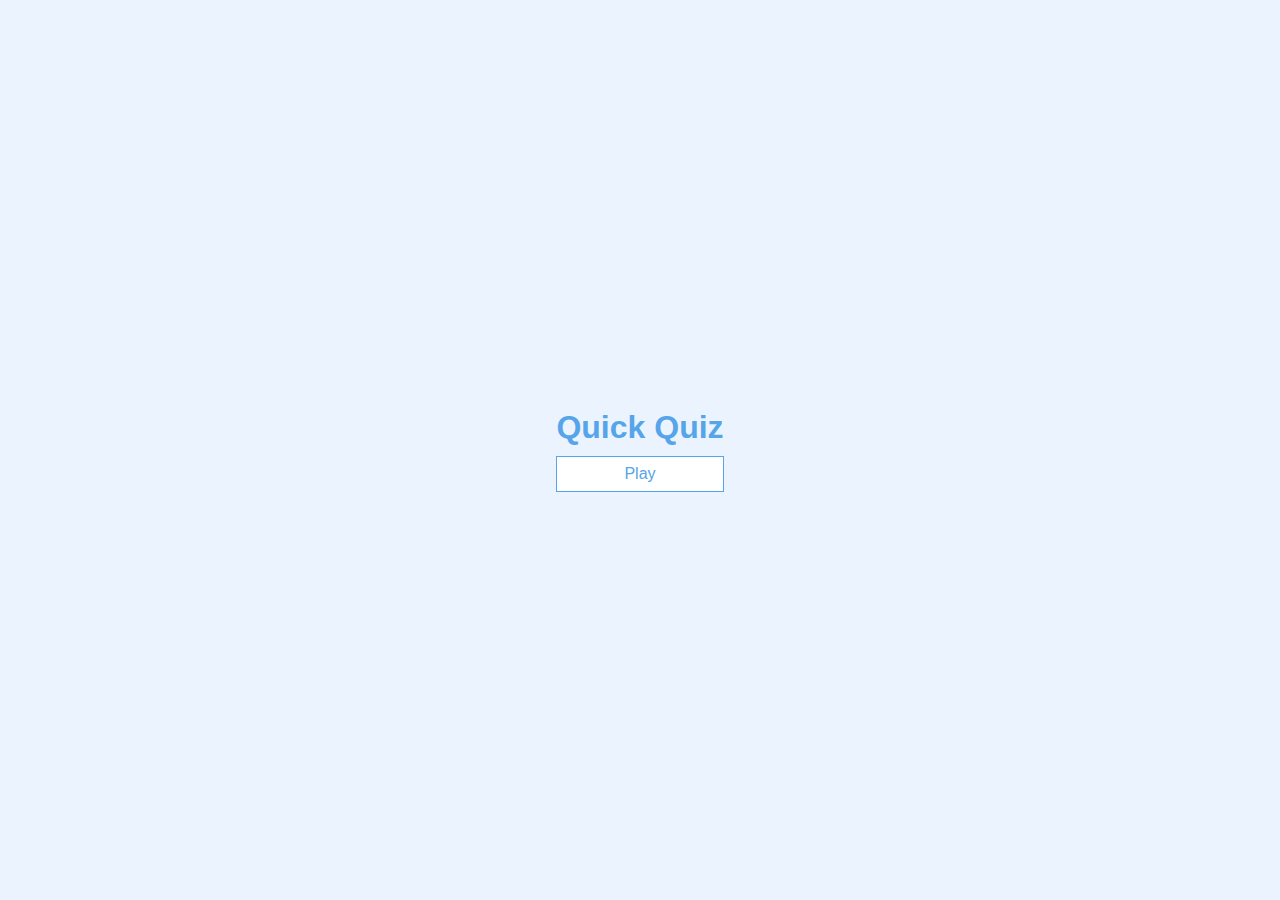
<file: index.html>
<!DOCTYPE html>
<html lang="en">
<head>
    <meta charset="UTF-8">
    <meta name="viewport" content="width=device-width, initial-scale=1.0">
    <title>Quiz App</title>
    <link rel="stylesheet" href="style.css">
</head>
<body>
    <div class="container">
        <h1>Quick Quiz</h1>
        <a href="quickQz.html" class="btn">Play</a>
    </div>
</body>
</html>
</file>
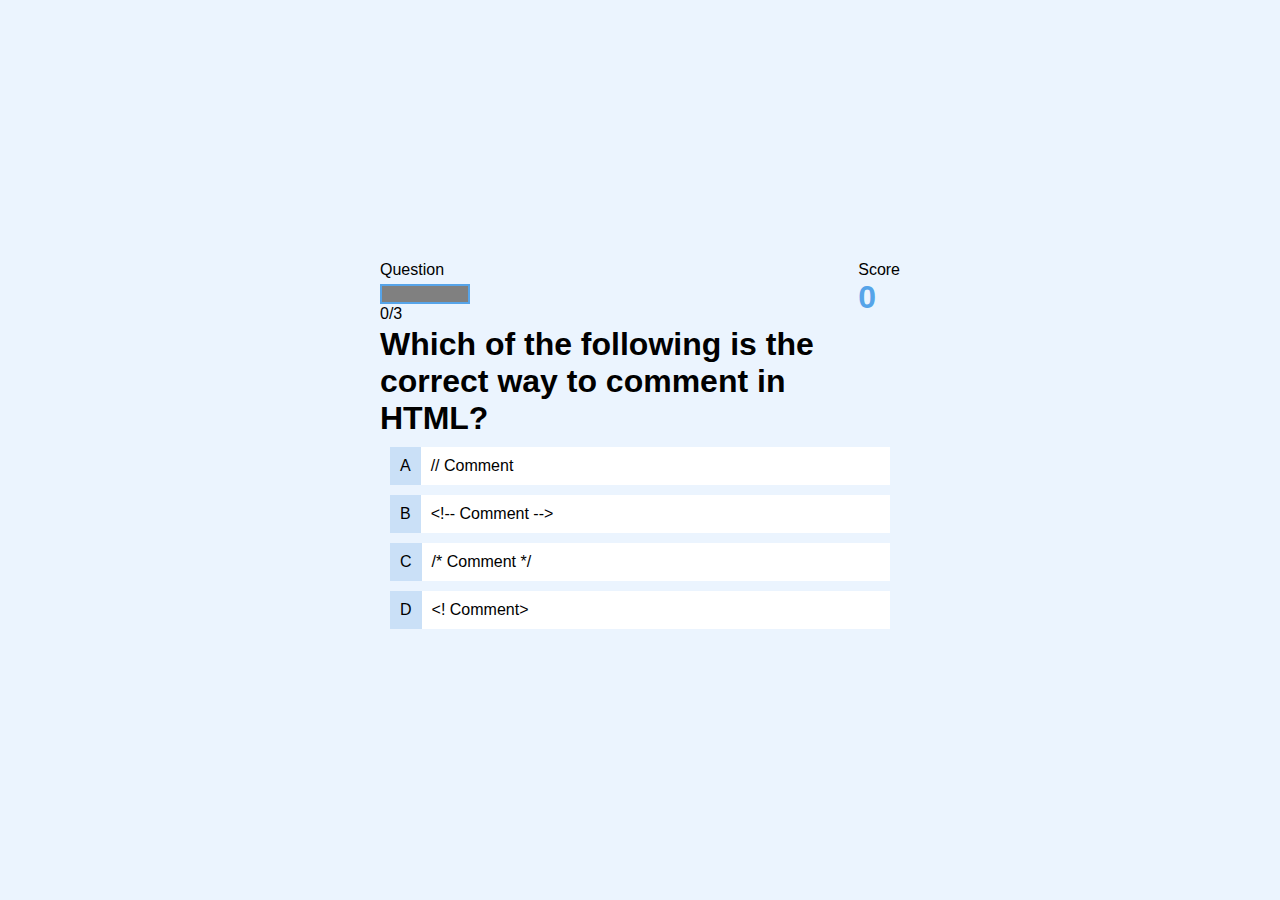
<file: quickQz.html>
<!DOCTYPE html>
<html lang="en">

<head>
    <meta charset="UTF-8">
    <meta name="viewport" content="width=device-width, initial-scale=1.0">
    <title>Document</title>
    <link rel="stylesheet" href="style.css">
</head>

<body>
    <container>
        <div class="scoreOfQuestion">
            <div class="tagOfQuestiong">
                <div>
                    <p class="textOfQuestion">Question</p>
                    <progress id="progressBar" value="0" max="3"></progress>
                </div>
                <p class="valueOfNumber">0/3</p>
            </div>
            <div class="tagOfScore">
                <div class="textOfScore">Score</div>
                <h1 class="valueOfScore">0</h1>
            </div>
        </div>
        <div class="question">
            <h1 id="textOfQuestion">What is the answer to this Question?</h1>
            <div>
                <div class="option"  id="option1">
                    <span class="insideBox">A</span>
                    <span id="testOfOption1">Choice 1</span>
                </div>
                <div class="option" id="option2">
                    <span class="insideBox">B</span>
                    <span id="testOfOption2">Choice 2</span>
                </div>
                <div class="option" id="option3">
                    <span class="insideBox">C</span>
                    <span id="testOfOption3">Choice 3</span>
                </div>
                <div class="option" id="option4">
                    <span class="insideBox">D</span>
                    <span id="testOfOption4">Choice 4</span>
                </div>
            </div>
        </div>
        <script src="script.js"></script>

        <div id="lastSc" class="hidden">
            <h2>Your Score: <span id="fScore"></span></h2>
            <button id="playAgain">Play Again</button>
            <button id="goHome">Go Home</button>
        </div>
    </container>
    
</body>

</html>
</file>
<file: style.css>
.container {
    text-align: center;
    background: #ebf4fe;
    padding: 10px;
}

h1 {
    margin-bottom: 10px;
    color: #56a4e9;
}
.container{
    display: flex;
    flex-direction: column;
    align-items: center;
    
}

.container .btn {
    display: block;
    padding: 8px 10px;
    background-color: #ffffff;
    color: #56a4e9;
    text-decoration: none;
    border: 1px solid #56a4e9;
    border-radius: 0;
    width: 100%; 
    transition: background-color 0.3s;
}

* {
    margin: 0;
    padding: 0;
    box-sizing: border-box;
}

.container .btn:hover {
    background-color: #cae0f7;
}

.Q1 {
    text-align: center; 
    font-size: 0.9em; 
    width: 50%; 
    margin: 0 auto; 
}
.option {
    
    display: flex;
    align-items: center;
    padding: 0;
    margin: 10px;
    cursor: pointer;
    background-color: white;
    transition: box-shadow 0.3s;
}

.option:hover {
    
    border-color: #56a4e9;
    box-shadow: 0 0 10px #56a4e9;
    
}



.option {
    width: 500px;
    
}
.option .insideBox {
    
    background-color: #cae0f7;
    padding: 10px;
    margin-right: 10px;
}
.correct {
    background-color: green;
    
}

.incorrect {
    background-color: red;
    
}

.container {
    display: flex;
    align-items: center;
    justify-content: space-around; 
}
.scoreOfQuestion {
    display: flex;
    justify-content: space-between; 
}

#textOfQuestion {
    color: black !important;
    width: 500px;
}

.tagOfQuestion{
    display: flex;
    gap: 0.25rem;
    flex-direction: row;
}

#playAgain,
#goHome {
   
    padding: 5px !important;
    height: 50px !important;
    font-size: 15px !important;
    width: 125px !important;
}


#lastSc button {
    margin: 10px;
    padding: 10px 20px;
    font-size: 1.2em;
    cursor: pointer;
    border-color: #56a4e9;
    background-color: white; 
    color: #56a4e9; 

}
#lastSc.hidden {
    display: none;
}


body {
    
    margin: 0;
    display: flex;
    justify-content: center;
    align-items: center;
    height: 100vh;
    padding: 0;
    background-color: #ebf4fe;
    font-family: Arial, sans-serif;
    
}

#progressBar {
    margin-top: 5px;
    width: 140%; 
    height: 20px;
    border: 2px solid#56a4e9; 
    border-radius: 0; 
}

#progress-bar::-webkit-progress-bar {
    background-color: #f3f3f3; 
}

#progress-bar::-webkit-progress-value {
    background-color: #56a4e9; 
}

#progress-bar::-moz-progress-bar {
    background-color: #56a4e9; 
}

#lastSc h2 {
    margin-bottom: 20px;
    color: #56a4e9;
}


#lastSc {
    
    display: flex;
    flex-direction: column;
    align-items: center;
    background-color: #cae0f7; 
    z-index: 1000; 
    position: fixed;
    top: 0;
    left: 0;
    width: 100%;
    height: 100%;
    justify-content: center;
    text-align: center;
}
</file>
